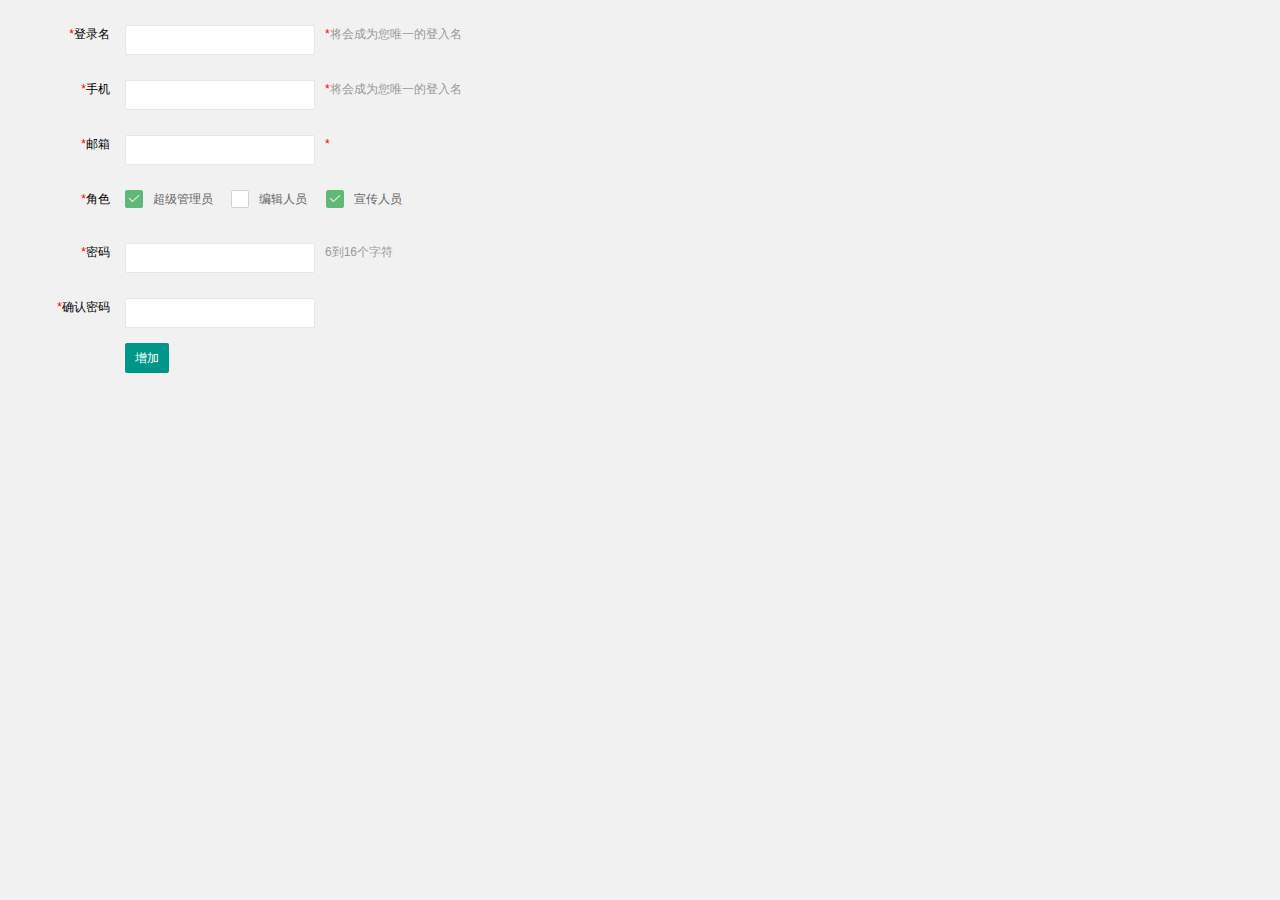
<file: crm/src/main/webapp/X-admin/admin-add.html>
<!DOCTYPE html>
<html class="x-admin-sm">
    
    <head>
        <meta charset="UTF-8">
        <title>欢迎页面-X-admin2.2</title>
        <meta name="renderer" content="webkit">
        <meta http-equiv="X-UA-Compatible" content="IE=edge,chrome=1">
        <meta name="viewport" content="width=device-width,user-scalable=yes, minimum-scale=0.4, initial-scale=0.8,target-densitydpi=low-dpi" />
        <link rel="stylesheet" href="./css/font.css">
        <link rel="stylesheet" href="./css/xadmin.css">
        <script type="text/javascript" src="./lib/layui/layui.js" charset="utf-8"></script>
        <script type="text/javascript" src="./js/xadmin.js"></script>
        <!-- 让IE8/9支持媒体查询，从而兼容栅格 -->
        <!--[if lt IE 9]>
            <script src="https://cdn.staticfile.org/html5shiv/r29/html5.min.js"></script>
            <script src="https://cdn.staticfile.org/respond.js/1.4.2/respond.min.js"></script>
        <![endif]-->
    </head>
    <body>
        <div class="layui-fluid">
            <div class="layui-row">
                <form class="layui-form">
                  <div class="layui-form-item">
                      <label for="username" class="layui-form-label">
                          <span class="x-red">*</span>登录名
                      </label>
                      <div class="layui-input-inline">
                          <input type="text" id="username" name="username" required="" lay-verify="required"
                          autocomplete="off" class="layui-input">
                      </div>
                      <div class="layui-form-mid layui-word-aux">
                          <span class="x-red">*</span>将会成为您唯一的登入名
                      </div>
                  </div>
                  <div class="layui-form-item">
                      <label for="phone" class="layui-form-label">
                          <span class="x-red">*</span>手机
                      </label>
                      <div class="layui-input-inline">
                          <input type="text" id="phone" name="phone" required="" lay-verify="phone"
                          autocomplete="off" class="layui-input">
                      </div>
                      <div class="layui-form-mid layui-word-aux">
                          <span class="x-red">*</span>将会成为您唯一的登入名
                      </div>
                  </div>
                  <div class="layui-form-item">
                      <label for="L_email" class="layui-form-label">
                          <span class="x-red">*</span>邮箱
                      </label>
                      <div class="layui-input-inline">
                          <input type="text" id="L_email" name="email" required="" lay-verify="email"
                          autocomplete="off" class="layui-input">
                      </div>
                      <div class="layui-form-mid layui-word-aux">
                          <span class="x-red">*</span>
                      </div>
                  </div>
                  <div class="layui-form-item">
                      <label class="layui-form-label"><span class="x-red">*</span>角色</label>
                      <div class="layui-input-block">
                        <input type="checkbox" name="like1[write]" lay-skin="primary" title="超级管理员" checked="">
                        <input type="checkbox" name="like1[read]" lay-skin="primary" title="编辑人员">
                        <input type="checkbox" name="like1[write]" lay-skin="primary" title="宣传人员" checked="">
                      </div>
                  </div>
                  <div class="layui-form-item">
                      <label for="L_pass" class="layui-form-label">
                          <span class="x-red">*</span>密码
                      </label>
                      <div class="layui-input-inline">
                          <input type="password" id="L_pass" name="pass" required="" lay-verify="pass"
                          autocomplete="off" class="layui-input">
                      </div>
                      <div class="layui-form-mid layui-word-aux">
                          6到16个字符
                      </div>
                  </div>
                  <div class="layui-form-item">
                      <label for="L_repass" class="layui-form-label">
                          <span class="x-red">*</span>确认密码
                      </label>
                      <div class="layui-input-inline">
                          <input type="password" id="L_repass" name="repass" required="" lay-verify="repass"
                          autocomplete="off" class="layui-input">
                      </div>
                  </div>
                  <div class="layui-form-item">
                      <label for="L_repass" class="layui-form-label">
                      </label>
                      <button  class="layui-btn" lay-filter="add" lay-submit="">
                          增加
                      </button>
                  </div>
              </form>
            </div>
        </div>
        <script>layui.use(['form', 'layer'],
            function() {
                $ = layui.jquery;
                var form = layui.form,
                layer = layui.layer;

                //自定义验证规则
                form.verify({
                    nikename: function(value) {
                        if (value.length < 5) {
                            return '昵称至少得5个字符啊';
                        }
                    },
                    pass: [/(.+){6,12}$/, '密码必须6到12位'],
                    repass: function(value) {
                        if ($('#L_pass').val() != $('#L_repass').val()) {
                            return '两次密码不一致';
                        }
                    }
                });

                //监听提交
                form.on('submit(add)',
                function(data) {
                    console.log(data);
                    //发异步，把数据提交给php
                    layer.alert("增加成功", {
                        icon: 6
                    },
                    function() {
                        //关闭当前frame
                        xadmin.close();

                        // 可以对父窗口进行刷新 
                        xadmin.father_reload();
                    });
                    return false;
                });

            });</script>
        <script>var _hmt = _hmt || []; (function() {
                var hm = document.createElement("script");
                hm.src = "https://hm.baidu.com/hm.js?b393d153aeb26b46e9431fabaf0f6190";
                var s = document.getElementsByTagName("script")[0];
                s.parentNode.insertBefore(hm, s);
            })();</script>
    </body>

</html>
</file>
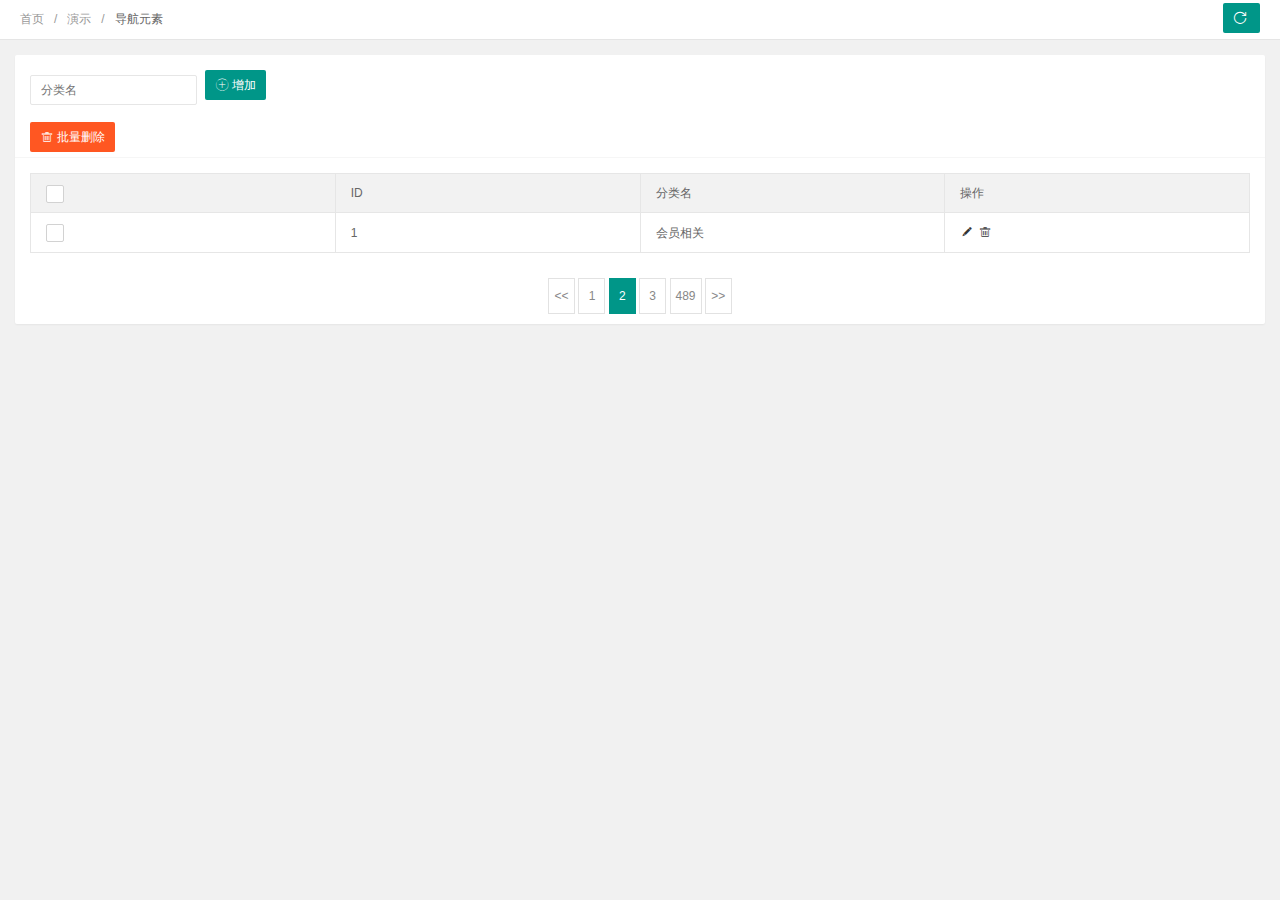
<file: crm/src/main/webapp/X-admin/admin-cate.html>
<!DOCTYPE html>
<html class="x-admin-sm">
    <head>
        <meta charset="UTF-8">
        <title>欢迎页面-X-admin2.2</title>
        <meta name="renderer" content="webkit">
        <meta http-equiv="X-UA-Compatible" content="IE=edge,chrome=1">
        <meta name="viewport" content="width=device-width,user-scalable=yes, minimum-scale=0.4, initial-scale=0.8,target-densitydpi=low-dpi" />
        <link rel="stylesheet" href="./css/font.css">
        <link rel="stylesheet" href="./css/xadmin.css">
        <script src="./lib/layui/layui.js" charset="utf-8"></script>
        <script type="text/javascript" src="./js/xadmin.js"></script>
        <!--[if lt IE 9]>
          <script src="https://cdn.staticfile.org/html5shiv/r29/html5.min.js"></script>
          <script src="https://cdn.staticfile.org/respond.js/1.4.2/respond.min.js"></script>
        <![endif]-->
    </head>
    <body>
        <div class="x-nav">
          <span class="layui-breadcrumb">
            <a href="">首页</a>
            <a href="">演示</a>
            <a>
              <cite>导航元素</cite></a>
          </span>
          <a class="layui-btn layui-btn-small" style="line-height:1.6em;margin-top:3px;float:right" onclick="location.reload()" title="刷新">
            <i class="layui-icon layui-icon-refresh" style="line-height:30px"></i></a>
        </div>
        <div class="layui-fluid">
            <div class="layui-row layui-col-space15">
                <div class="layui-col-md12">
                    <div class="layui-card">
                        <div class="layui-card-body ">
                            <form class="layui-form layui-col-space5">
                                
                                <div class="layui-inline layui-show-xs-block">
                                    <input type="text" name="username"  placeholder="分类名" autocomplete="off" class="layui-input">
                                </div>
                                <div class="layui-inline layui-show-xs-block">
                                    <button class="layui-btn"  lay-submit="" lay-filter="sreach"><i class="layui-icon"></i>增加</button>
                                </div>
                            </form>
                        </div>
                        <div class="layui-card-header">
                            <button class="layui-btn layui-btn-danger" onclick="delAll()"><i class="layui-icon"></i>批量删除</button>
                        </div>
                        <div class="layui-card-body ">
                            <table class="layui-table layui-form">
                                <thead>
                                  <tr>
                                    <th>
                                     <input type="checkbox" name=""  lay-skin="primary">
                                    </th>
                                    <th>ID</th>
                                    <th>分类名</th>
                                    <th>操作</th>
                                </thead>
                                <tbody>
                                  <tr>
                                    <td>
                                      <input type="checkbox" name=""  lay-skin="primary">
                                    </td>
                                    <td>1</td>
                                    <td>会员相关</td>
                                    <td class="td-manage">
                                      <a title="编辑"  onclick="xadmin.open('编辑','admin-edit.html')" href="javascript:;">
                                        <i class="layui-icon">&#xe642;</i>
                                      </a>
                                      <a title="删除" onclick="member_del(this,'要删除的id')" href="javascript:;">
                                        <i class="layui-icon">&#xe640;</i>
                                      </a>
                                    </td>
                                  </tr>
                                </tbody>
                              </table>
                        </div>
                        <div class="layui-card-body ">
                            <div class="page">
                                <div>
                                  <a class="prev" href="">&lt;&lt;</a>
                                  <a class="num" href="">1</a>
                                  <span class="current">2</span>
                                  <a class="num" href="">3</a>
                                  <a class="num" href="">489</a>
                                  <a class="next" href="">&gt;&gt;</a>
                                </div>
                            </div>
                        </div>
                    </div>
                </div>
            </div>
        </div> 
    </body>
    <script>
      layui.use(['laydate','form'], function(){
        var laydate = layui.laydate;
        var form = layui.form;
        
        //执行一个laydate实例
        laydate.render({
          elem: '#start' //指定元素
        });

        //执行一个laydate实例
        laydate.render({
          elem: '#end' //指定元素
        });
      });

       /*用户-停用*/
      function member_stop(obj,id){
          layer.confirm('确认要停用吗？',function(index){

              if($(obj).attr('title')=='启用'){

                //发异步把用户状态进行更改
                $(obj).attr('title','停用')
                $(obj).find('i').html('&#xe62f;');

                $(obj).parents("tr").find(".td-status").find('span').addClass('layui-btn-disabled').html('已停用');
                layer.msg('已停用!',{icon: 5,time:1000});

              }else{
                $(obj).attr('title','启用')
                $(obj).find('i').html('&#xe601;');

                $(obj).parents("tr").find(".td-status").find('span').removeClass('layui-btn-disabled').html('已启用');
                layer.msg('已启用!',{icon: 5,time:1000});
              }
              
          });
      }

      /*用户-删除*/
      function member_del(obj,id){
          layer.confirm('确认要删除吗？',function(index){
              //发异步删除数据
              $(obj).parents("tr").remove();
              layer.msg('已删除!',{icon:1,time:1000});
          });
      }



      function delAll (argument) {

        var data = tableCheck.getData();
  
        layer.confirm('确认要删除吗？'+data,function(index){
            //捉到所有被选中的，发异步进行删除
            layer.msg('删除成功', {icon: 1});
            $(".layui-form-checked").not('.header').parents('tr').remove();
        });
      }
    </script>
    <script>var _hmt = _hmt || []; (function() {
        var hm = document.createElement("script");
        hm.src = "https://hm.baidu.com/hm.js?b393d153aeb26b46e9431fabaf0f6190";
        var s = document.getElementsByTagName("script")[0];
        s.parentNode.insertBefore(hm, s);
      })();</script>
</html>
</file>
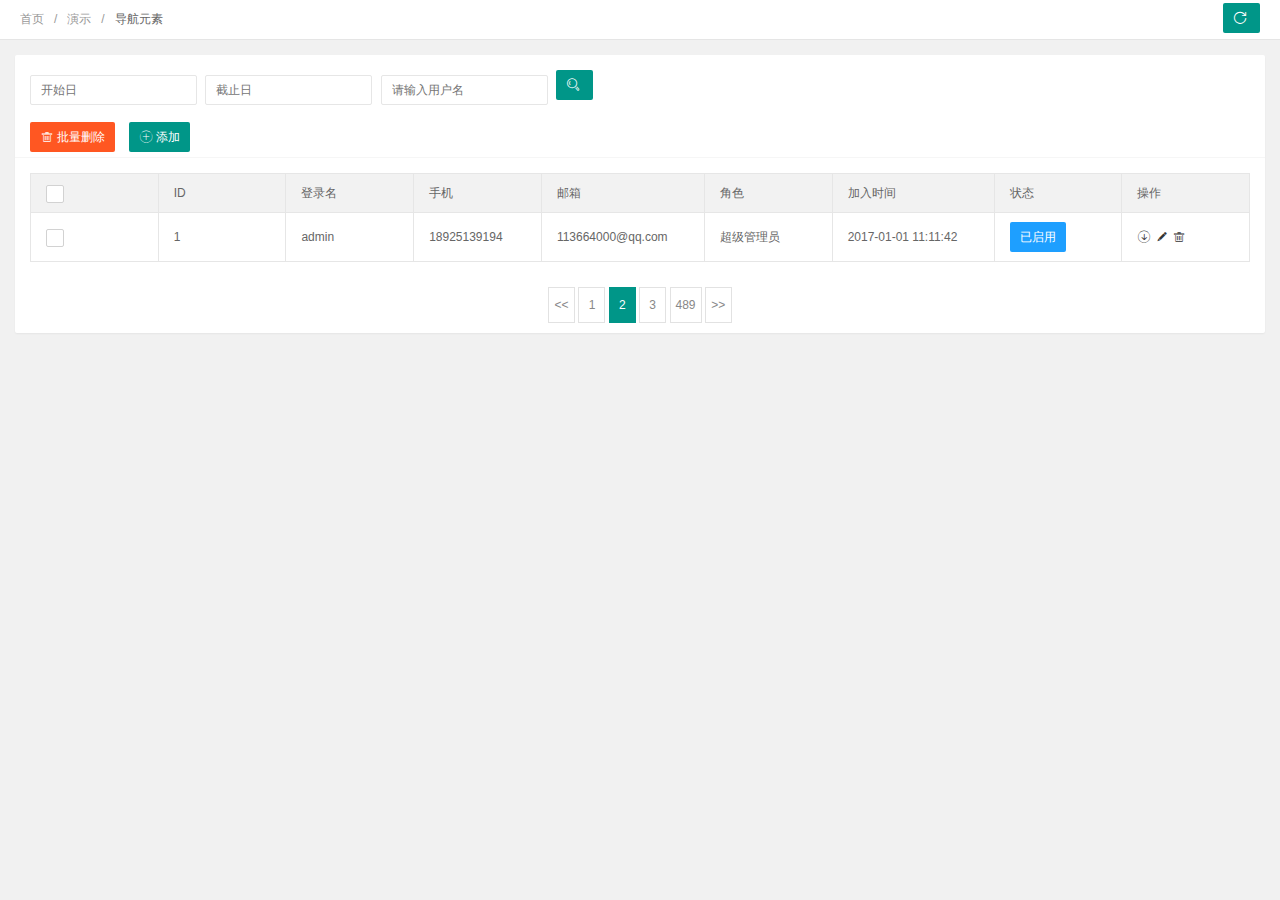
<file: crm/src/main/webapp/X-admin/admin-list.html>
<!DOCTYPE html>
<html class="x-admin-sm">
    <head>
        <meta charset="UTF-8">
        <title>欢迎页面-X-admin2.2</title>
        <meta name="renderer" content="webkit">
        <meta http-equiv="X-UA-Compatible" content="IE=edge,chrome=1">
        <meta name="viewport" content="width=device-width,user-scalable=yes, minimum-scale=0.4, initial-scale=0.8,target-densitydpi=low-dpi" />
        <link rel="stylesheet" href="./css/font.css">
        <link rel="stylesheet" href="./css/xadmin.css">
        <script src="./lib/layui/layui.js" charset="utf-8"></script>
        <script type="text/javascript" src="./js/xadmin.js"></script>
        <!--[if lt IE 9]>
          <script src="https://cdn.staticfile.org/html5shiv/r29/html5.min.js"></script>
          <script src="https://cdn.staticfile.org/respond.js/1.4.2/respond.min.js"></script>
        <![endif]-->
    </head>
    <body>
        <div class="x-nav">
          <span class="layui-breadcrumb">
            <a href="">首页</a>
            <a href="">演示</a>
            <a>
              <cite>导航元素</cite></a>
          </span>
          <a class="layui-btn layui-btn-small" style="line-height:1.6em;margin-top:3px;float:right" onclick="location.reload()" title="刷新">
            <i class="layui-icon layui-icon-refresh" style="line-height:30px"></i></a>
        </div>
        <div class="layui-fluid">
            <div class="layui-row layui-col-space15">
                <div class="layui-col-md12">
                    <div class="layui-card">
                        <div class="layui-card-body ">
                            <form class="layui-form layui-col-space5">
                                <div class="layui-inline layui-show-xs-block">
                                    <input class="layui-input"  autocomplete="off" placeholder="开始日" name="start" id="start">
                                </div>
                                <div class="layui-inline layui-show-xs-block">
                                    <input class="layui-input"  autocomplete="off" placeholder="截止日" name="end" id="end">
                                </div>
                                <div class="layui-inline layui-show-xs-block">
                                    <input type="text" name="username"  placeholder="请输入用户名" autocomplete="off" class="layui-input">
                                </div>
                                <div class="layui-inline layui-show-xs-block">
                                    <button class="layui-btn"  lay-submit="" lay-filter="sreach"><i class="layui-icon">&#xe615;</i></button>
                                </div>
                            </form>
                        </div>
                        <div class="layui-card-header">
                            <button class="layui-btn layui-btn-danger" onclick="delAll()"><i class="layui-icon"></i>批量删除</button>
                            <button class="layui-btn" onclick="xadmin.open('添加用户','./admin-add.html',600,400)"><i class="layui-icon"></i>添加</button>
                        </div>
                        <div class="layui-card-body ">
                            <table class="layui-table layui-form">
                              <thead>
                                <tr>
                                  <th>
                                    <input type="checkbox" name=""  lay-skin="primary">
                                  </th>
                                  <th>ID</th>
                                  <th>登录名</th>
                                  <th>手机</th>
                                  <th>邮箱</th>
                                  <th>角色</th>
                                  <th>加入时间</th>
                                  <th>状态</th>
                                  <th>操作</th>
                              </thead>
                              <tbody>
                                <tr>
                                  <td>
                                    <input type="checkbox" name=""  lay-skin="primary">
                                  </td>
                                  <td>1</td>
                                  <td>admin</td>
                                  <td>18925139194</td>
                                  <td>113664000@qq.com</td>
                                  <td>超级管理员</td>
                                  <td>2017-01-01 11:11:42</td>
                                  <td class="td-status">
                                    <span class="layui-btn layui-btn-normal layui-btn-mini">已启用</span></td>
                                  <td class="td-manage">
                                    <a onclick="member_stop(this,'10001')" href="javascript:;"  title="启用">
                                      <i class="layui-icon">&#xe601;</i>
                                    </a>
                                    <a title="编辑"  onclick="xadmin.open('编辑','admin-edit.html')" href="javascript:;">
                                      <i class="layui-icon">&#xe642;</i>
                                    </a>
                                    <a title="删除" onclick="member_del(this,'要删除的id')" href="javascript:;">
                                      <i class="layui-icon">&#xe640;</i>
                                    </a>
                                  </td>
                                </tr>
                              </tbody>
                            </table>
                        </div>
                        <div class="layui-card-body ">
                            <div class="page">
                                <div>
                                  <a class="prev" href="">&lt;&lt;</a>
                                  <a class="num" href="">1</a>
                                  <span class="current">2</span>
                                  <a class="num" href="">3</a>
                                  <a class="num" href="">489</a>
                                  <a class="next" href="">&gt;&gt;</a>
                                </div>
                            </div>
                        </div>
                    </div>
                </div>
            </div>
        </div> 
    </body>
    <script>
      layui.use(['laydate','form'], function(){
        var laydate = layui.laydate;
        var form = layui.form;
        
        //执行一个laydate实例
        laydate.render({
          elem: '#start' //指定元素
        });

        //执行一个laydate实例
        laydate.render({
          elem: '#end' //指定元素
        });
      });

       /*用户-停用*/
      function member_stop(obj,id){
          layer.confirm('确认要停用吗？',function(index){

              if($(obj).attr('title')=='启用'){

                //发异步把用户状态进行更改
                $(obj).attr('title','停用')
                $(obj).find('i').html('&#xe62f;');

                $(obj).parents("tr").find(".td-status").find('span').addClass('layui-btn-disabled').html('已停用');
                layer.msg('已停用!',{icon: 5,time:1000});

              }else{
                $(obj).attr('title','启用')
                $(obj).find('i').html('&#xe601;');

                $(obj).parents("tr").find(".td-status").find('span').removeClass('layui-btn-disabled').html('已启用');
                layer.msg('已启用!',{icon: 5,time:1000});
              }
              
          });
      }

      /*用户-删除*/
      function member_del(obj,id){
          layer.confirm('确认要删除吗？',function(index){
              //发异步删除数据
              $(obj).parents("tr").remove();
              layer.msg('已删除!',{icon:1,time:1000});
          });
      }



      function delAll (argument) {

        var data = tableCheck.getData();
  
        layer.confirm('确认要删除吗？'+data,function(index){
            //捉到所有被选中的，发异步进行删除
            layer.msg('删除成功', {icon: 1});
            $(".layui-form-checked").not('.header').parents('tr').remove();
        });
      }
    </script>
    <script>var _hmt = _hmt || []; (function() {
        var hm = document.createElement("script");
        hm.src = "https://hm.baidu.com/hm.js?b393d153aeb26b46e9431fabaf0f6190";
        var s = document.getElementsByTagName("script")[0];
        s.parentNode.insertBefore(hm, s);
      })();</script>
</html>
</file>
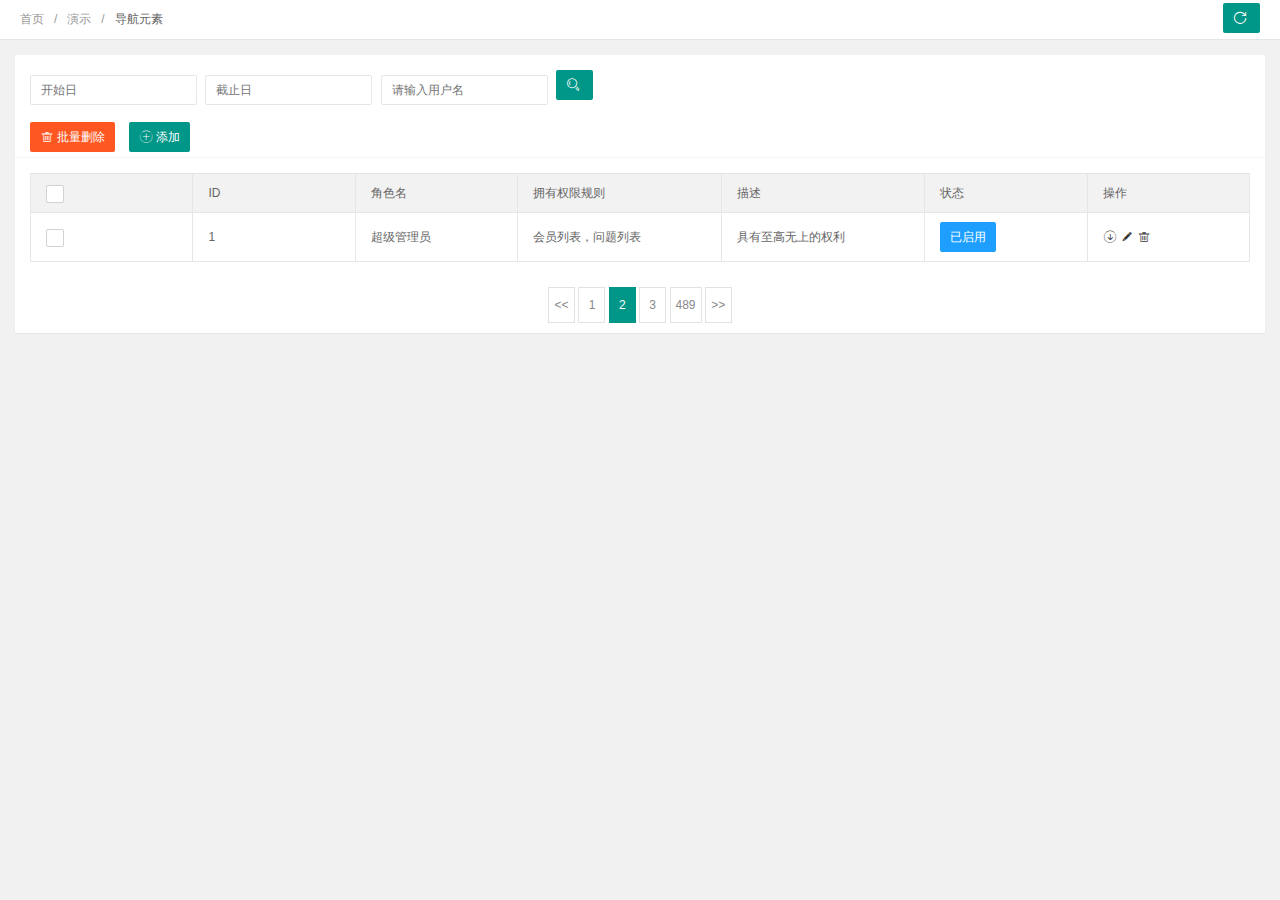
<file: crm/src/main/webapp/X-admin/admin-role.html>
<!DOCTYPE html>
<html class="x-admin-sm">
    <head>
        <meta charset="UTF-8">
        <title>欢迎页面-X-admin2.2</title>
        <meta name="renderer" content="webkit">
        <meta http-equiv="X-UA-Compatible" content="IE=edge,chrome=1">
        <meta name="viewport" content="width=device-width,user-scalable=yes, minimum-scale=0.4, initial-scale=0.8,target-densitydpi=low-dpi" />
        <link rel="stylesheet" href="./css/font.css">
        <link rel="stylesheet" href="./css/xadmin.css">
        <script src="./lib/layui/layui.js" charset="utf-8"></script>
        <script type="text/javascript" src="./js/xadmin.js"></script>
        <!--[if lt IE 9]>
          <script src="https://cdn.staticfile.org/html5shiv/r29/html5.min.js"></script>
          <script src="https://cdn.staticfile.org/respond.js/1.4.2/respond.min.js"></script>
        <![endif]-->
    </head>
    <body>
        <div class="x-nav">
          <span class="layui-breadcrumb">
            <a href="">首页</a>
            <a href="">演示</a>
            <a>
              <cite>导航元素</cite></a>
          </span>
          <a class="layui-btn layui-btn-small" style="line-height:1.6em;margin-top:3px;float:right" onclick="location.reload()" title="刷新">
            <i class="layui-icon layui-icon-refresh" style="line-height:30px"></i></a>
        </div>
        <div class="layui-fluid">
            <div class="layui-row layui-col-space15">
                <div class="layui-col-md12">
                    <div class="layui-card">
                        <div class="layui-card-body ">
                            <form class="layui-form layui-col-space5">
                                <div class="layui-inline layui-show-xs-block">
                                    <input class="layui-input"  autocomplete="off" placeholder="开始日" name="start" id="start">
                                </div>
                                <div class="layui-inline layui-show-xs-block">
                                    <input class="layui-input"  autocomplete="off" placeholder="截止日" name="end" id="end">
                                </div>
                                <div class="layui-inline layui-show-xs-block">
                                    <input type="text" name="username"  placeholder="请输入用户名" autocomplete="off" class="layui-input">
                                </div>
                                <div class="layui-inline layui-show-xs-block">
                                    <button class="layui-btn"  lay-submit="" lay-filter="sreach"><i class="layui-icon">&#xe615;</i></button>
                                </div>
                            </form>
                        </div>
                        <div class="layui-card-header">
                            <button class="layui-btn layui-btn-danger" onclick="delAll()"><i class="layui-icon"></i>批量删除</button>
                            <button class="layui-btn" onclick="xadmin.open('添加用户','./role-add.html',600,400)"><i class="layui-icon"></i>添加</button>
                        </div>
                        <div class="layui-card-body ">
                            <table class="layui-table layui-form">
                              <thead>
                                <tr>
                                  <th>
                                    <input type="checkbox" name=""  lay-skin="primary">
                                  </th>
                                  <th>ID</th>
                                  <th>角色名</th>
                                  <th>拥有权限规则</th>
                                  <th>描述</th>
                                  <th>状态</th>
                                  <th>操作</th>
                              </thead>
                              <tbody>
                                <tr>
                                  <td>
                                    <input type="checkbox" name=""  lay-skin="primary">
                                  </td>
                                  <td>1</td>
                                  <td>超级管理员</td>
                                  <td>会员列表，问题列表</td>
                                  <td>具有至高无上的权利</td>
                                  <td class="td-status">
                                    <span class="layui-btn layui-btn-normal layui-btn-mini">已启用</span></td>
                                  <td class="td-manage">
                                    <a onclick="member_stop(this,'10001')" href="javascript:;"  title="启用">
                                      <i class="layui-icon">&#xe601;</i>
                                    </a>
                                    <a title="编辑"  onclick="xadmin.open('编辑','role-add.html')" href="javascript:;">
                                      <i class="layui-icon">&#xe642;</i>
                                    </a>
                                    <a title="删除" onclick="member_del(this,'要删除的id')" href="javascript:;">
                                      <i class="layui-icon">&#xe640;</i>
                                    </a>
                                  </td>
                                </tr>
                              </tbody>
                            </table>
                        </div>
                        <div class="layui-card-body ">
                            <div class="page">
                                <div>
                                  <a class="prev" href="">&lt;&lt;</a>
                                  <a class="num" href="">1</a>
                                  <span class="current">2</span>
                                  <a class="num" href="">3</a>
                                  <a class="num" href="">489</a>
                                  <a class="next" href="">&gt;&gt;</a>
                                </div>
                            </div>
                        </div>
                    </div>
                </div>
            </div>
        </div> 
    </body>
    <script>
      layui.use(['laydate','form'], function(){
        var laydate = layui.laydate;
        var form = layui.form;
        
        //执行一个laydate实例
        laydate.render({
          elem: '#start' //指定元素
        });

        //执行一个laydate实例
        laydate.render({
          elem: '#end' //指定元素
        });
      });

       /*用户-停用*/
      function member_stop(obj,id){
          layer.confirm('确认要停用吗？',function(index){

              if($(obj).attr('title')=='启用'){

                //发异步把用户状态进行更改
                $(obj).attr('title','停用')
                $(obj).find('i').html('&#xe62f;');

                $(obj).parents("tr").find(".td-status").find('span').addClass('layui-btn-disabled').html('已停用');
                layer.msg('已停用!',{icon: 5,time:1000});

              }else{
                $(obj).attr('title','启用')
                $(obj).find('i').html('&#xe601;');

                $(obj).parents("tr").find(".td-status").find('span').removeClass('layui-btn-disabled').html('已启用');
                layer.msg('已启用!',{icon: 5,time:1000});
              }
              
          });
      }

      /*用户-删除*/
      function member_del(obj,id){
          layer.confirm('确认要删除吗？',function(index){
              //发异步删除数据
              $(obj).parents("tr").remove();
              layer.msg('已删除!',{icon:1,time:1000});
          });
      }



      function delAll (argument) {

        var data = tableCheck.getData();
  
        layer.confirm('确认要删除吗？'+data,function(index){
            //捉到所有被选中的，发异步进行删除
            layer.msg('删除成功', {icon: 1});
            $(".layui-form-checked").not('.header').parents('tr').remove();
        });
      }
    </script>
    <script>var _hmt = _hmt || []; (function() {
        var hm = document.createElement("script");
        hm.src = "https://hm.baidu.com/hm.js?b393d153aeb26b46e9431fabaf0f6190";
        var s = document.getElementsByTagName("script")[0];
        s.parentNode.insertBefore(hm, s);
      })();</script>
</html>
</file>
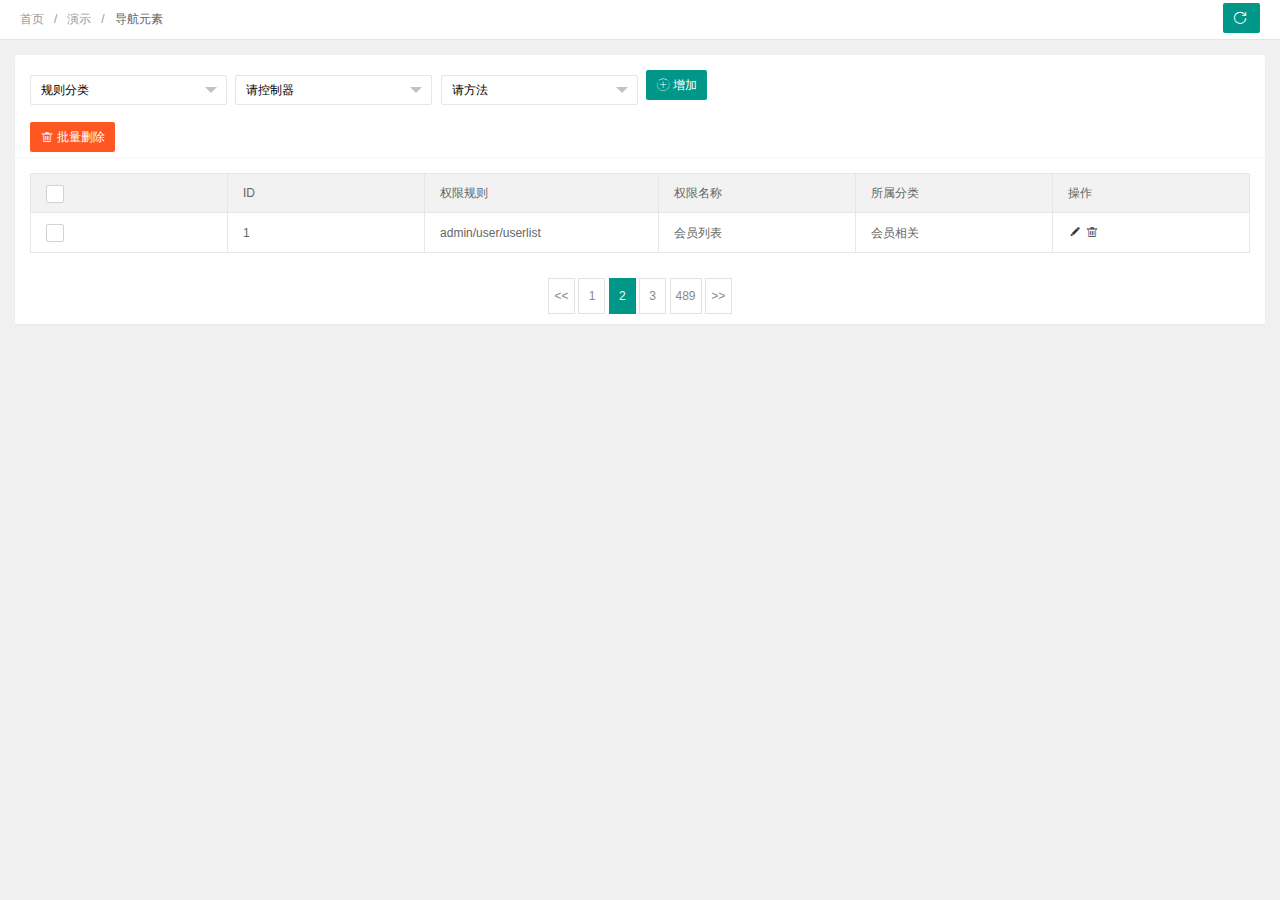
<file: crm/src/main/webapp/X-admin/admin-rule.html>
<!DOCTYPE html>
<html class="x-admin-sm">
    <head>
        <meta charset="UTF-8">
        <title>欢迎页面-X-admin2.2</title>
        <meta name="renderer" content="webkit">
        <meta http-equiv="X-UA-Compatible" content="IE=edge,chrome=1">
        <meta name="viewport" content="width=device-width,user-scalable=yes, minimum-scale=0.4, initial-scale=0.8,target-densitydpi=low-dpi" />
        <link rel="stylesheet" href="./css/font.css">
        <link rel="stylesheet" href="./css/xadmin.css">
        <script src="./lib/layui/layui.js" charset="utf-8"></script>
        <script type="text/javascript" src="./js/xadmin.js"></script>
        <!--[if lt IE 9]>
          <script src="https://cdn.staticfile.org/html5shiv/r29/html5.min.js"></script>
          <script src="https://cdn.staticfile.org/respond.js/1.4.2/respond.min.js"></script>
        <![endif]-->
    </head>
    <body>
        <div class="x-nav">
          <span class="layui-breadcrumb">
            <a href="">首页</a>
            <a href="">演示</a>
            <a>
              <cite>导航元素</cite></a>
          </span>
          <a class="layui-btn layui-btn-small" style="line-height:1.6em;margin-top:3px;float:right" onclick="location.reload()" title="刷新">
            <i class="layui-icon layui-icon-refresh" style="line-height:30px"></i></a>
        </div>
        <div class="layui-fluid">
            <div class="layui-row layui-col-space15">
                <div class="layui-col-md12">
                    <div class="layui-card">
                        <div class="layui-card-body ">
                            <form class="layui-form layui-col-space5">
                                
                                <div class="layui-inline layui-show-xs-block">
                                    <select name="cateid">
                                      <option>规则分类</option>
                                      <option>文章</option>
                                      <option>会员</option>
                                      <option>权限</option>
                                    </select>
                                </div>
                                <div class="layui-inline layui-show-xs-block">
                                    <select name="contrller">
                                      <option>请控制器</option>
                                      <option>Index</option>
                                      <option>Goods</option>
                                      <option>Cate</option>
                                    </select>
                                </div>
                                <div class="layui-inline layui-show-xs-block">
                                    <select name="action">
                                      <option>请方法</option>
                                      <option>add</option>
                                      <option>login</option>
                                      <option>checklogin</option>
                                    </select>
                                </div>
                                <div class="layui-inline layui-show-xs-block">
                                    <button class="layui-btn"  lay-submit="" lay-filter="sreach"><i class="layui-icon"></i>增加</button>
                                </div>
                            </form>
                        </div>
                        <div class="layui-card-header">
                            <button class="layui-btn layui-btn-danger" onclick="delAll()"><i class="layui-icon"></i>批量删除</button>
                        </div>
                        <div class="layui-card-body ">
                            <table class="layui-table layui-form">
                              <thead>
                                <tr>
                                  <th>
                                    <input type="checkbox" name=""  lay-skin="primary">
                                  </th>
                                  <th>ID</th>
                                  <th>权限规则</th>
                                  <th>权限名称</th>
                                  <th>所属分类</th>
                                  <th>操作</th>
                              </thead>
                              <tbody>
                                <tr>
                                  <td>
                                   <input type="checkbox" name=""  lay-skin="primary">
                                  </td>
                                  <td>1</td>
                                  <td>admin/user/userlist</td>
                                  <td>会员列表</td>
                                  <td>会员相关</td>
                                  <td class="td-manage">
                                    <a title="编辑"  onclick="xadmin.open('编辑','xxx.html')" href="javascript:;">
                                      <i class="layui-icon">&#xe642;</i>
                                    </a>
                                    <a title="删除" onclick="member_del(this,'要删除的id')" href="javascript:;">
                                      <i class="layui-icon">&#xe640;</i>
                                    </a>
                                  </td>
                                </tr>
                              </tbody>
                            </table>
                        </div>
                        <div class="layui-card-body ">
                            <div class="page">
                                <div>
                                  <a class="prev" href="">&lt;&lt;</a>
                                  <a class="num" href="">1</a>
                                  <span class="current">2</span>
                                  <a class="num" href="">3</a>
                                  <a class="num" href="">489</a>
                                  <a class="next" href="">&gt;&gt;</a>
                                </div>
                            </div>
                        </div>
                    </div>
                </div>
            </div>
        </div> 
    </body>
    <script>
      layui.use(['laydate','form'], function(){
        var laydate = layui.laydate;
        var form = layui.form;
        
        //执行一个laydate实例
        laydate.render({
          elem: '#start' //指定元素
        });

        //执行一个laydate实例
        laydate.render({
          elem: '#end' //指定元素
        });
      });

       /*用户-停用*/
      function member_stop(obj,id){
          layer.confirm('确认要停用吗？',function(index){

              if($(obj).attr('title')=='启用'){

                //发异步把用户状态进行更改
                $(obj).attr('title','停用')
                $(obj).find('i').html('&#xe62f;');

                $(obj).parents("tr").find(".td-status").find('span').addClass('layui-btn-disabled').html('已停用');
                layer.msg('已停用!',{icon: 5,time:1000});

              }else{
                $(obj).attr('title','启用')
                $(obj).find('i').html('&#xe601;');

                $(obj).parents("tr").find(".td-status").find('span').removeClass('layui-btn-disabled').html('已启用');
                layer.msg('已启用!',{icon: 5,time:1000});
              }
              
          });
      }

      /*用户-删除*/
      function member_del(obj,id){
          layer.confirm('确认要删除吗？',function(index){
              //发异步删除数据
              $(obj).parents("tr").remove();
              layer.msg('已删除!',{icon:1,time:1000});
          });
      }



      function delAll (argument) {

        var data = tableCheck.getData();
  
        layer.confirm('确认要删除吗？'+data,function(index){
            //捉到所有被选中的，发异步进行删除
            layer.msg('删除成功', {icon: 1});
            $(".layui-form-checked").not('.header').parents('tr').remove();
        });
      }
    </script>
    <script>var _hmt = _hmt || []; (function() {
        var hm = document.createElement("script");
        hm.src = "https://hm.baidu.com/hm.js?b393d153aeb26b46e9431fabaf0f6190";
        var s = document.getElementsByTagName("script")[0];
        s.parentNode.insertBefore(hm, s);
      })();</script>
</html>
</file>
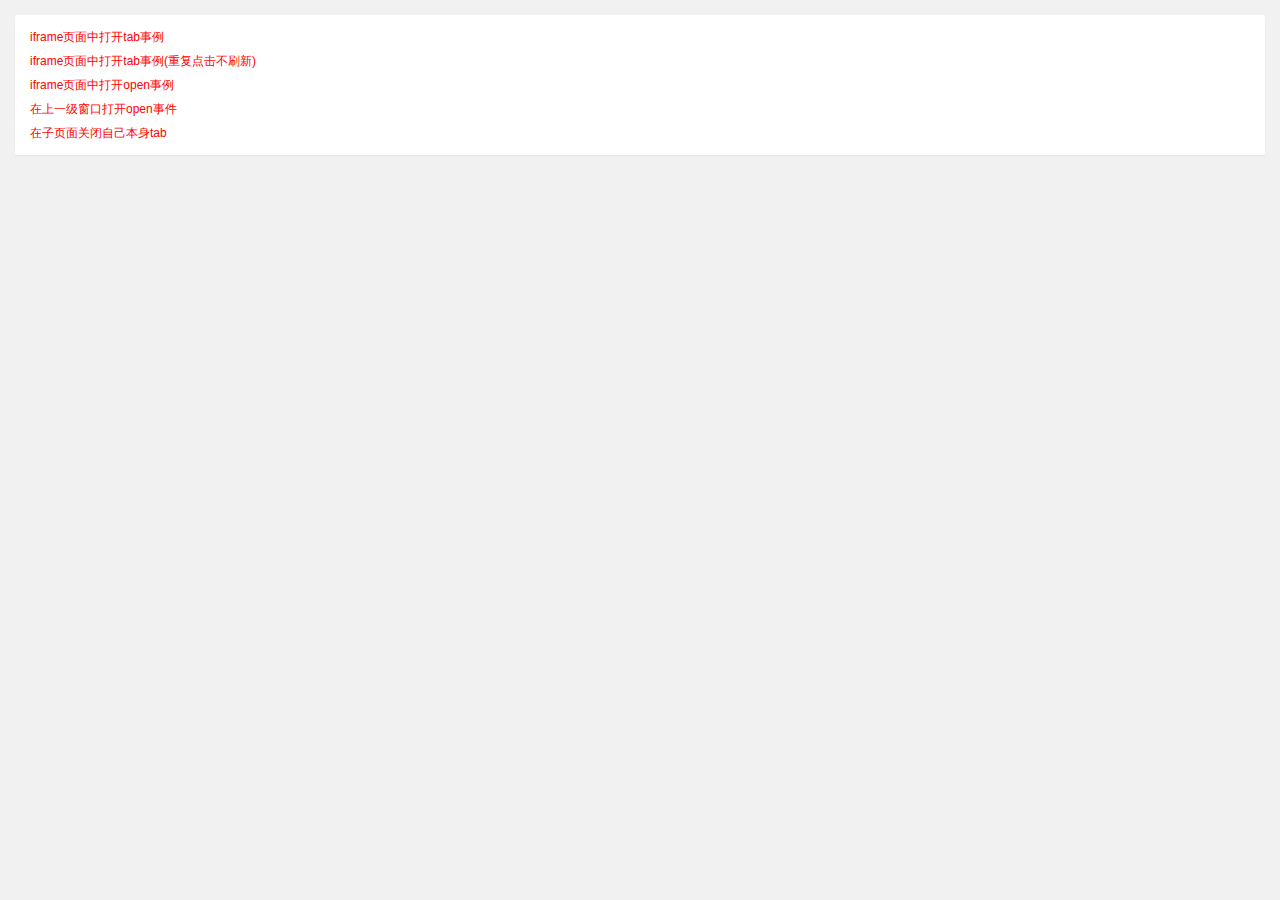
<file: crm/src/main/webapp/X-admin/demo.html>
<!DOCTYPE html>
<html class="x-admin-sm">
    <head>
        <meta charset="UTF-8">
        <title>欢迎页面-X-admin2.2</title>
        <meta name="renderer" content="webkit">
        <meta http-equiv="X-UA-Compatible" content="IE=edge,chrome=1">
        <meta name="viewport" content="width=device-width,user-scalable=yes, minimum-scale=0.4, initial-scale=0.8,target-densitydpi=low-dpi" />
        <link rel="stylesheet" href="./css/font.css">
        <link rel="stylesheet" href="./css/xadmin.css">
        <script src="./lib/layui/layui.js" charset="utf-8"></script>
        <script type="text/javascript" src="./js/xadmin.js"></script>
        <!--[if lt IE 9]>
          <script src="https://cdn.staticfile.org/html5shiv/r29/html5.min.js"></script>
          <script src="https://cdn.staticfile.org/respond.js/1.4.2/respond.min.js"></script>
        <![endif]-->
    </head>
    <body>
        <div class="layui-fluid">
            <div class="layui-row layui-col-space15">
                <div class="layui-col-md12">
                    <div class="layui-card">
                        <div class="layui-card-body ">
                            <a onclick="parent.xadmin.add_tab('在tab打开','https://www.baidu.com',true)" style="color: red" href="javascript:;">iframe页面中打开tab事例</a>
                            <br>
                            <a onclick="parent.xadmin.add_tab('在tab打开','https://www.baidu.com')" style="color: red" href="javascript:;">iframe页面中打开tab事例(重复点击不刷新)</a>
                            <br>
                            <a onclick="xadmin.open('iframe页面中打开open事例','https://www.163.com')" style="color: red" href="javascript:;">iframe页面中打开open事例</a>
                            <br>
                            <a onclick="parent.xadmin.open('在上一级窗口打开open事件','http://www.baidu.com')" style="color: red" href="javascript:;">在上一级窗口打开open事件</a>
                            <br>
                            <a onclick="xadmin.del_tab()" style="color: red" href="javascript:;">在子页面关闭自己本身tab</a>
                        </div>
                    </div>
                </div>
            </div>
        </div>
        </div>
    </body>
</html>
</file>
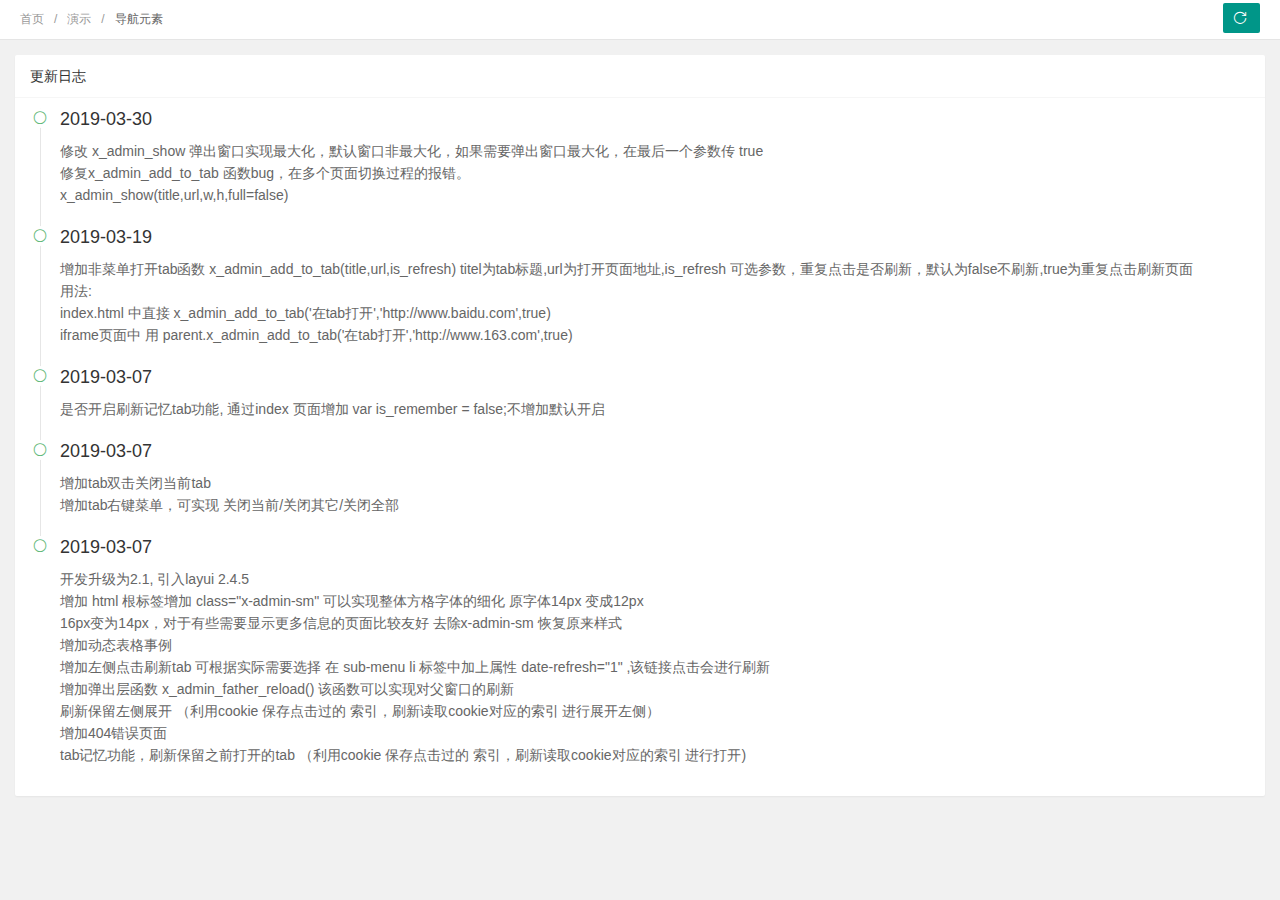
<file: crm/src/main/webapp/X-admin/log.html>
<!DOCTYPE html>
<html class="x-admin-sm">
    <head>
        <meta charset="UTF-8">
        <title>欢迎页面-X-admin2.2</title>
        <meta name="renderer" content="webkit">
        <meta http-equiv="X-UA-Compatible" content="IE=edge,chrome=1">
        <meta name="viewport" content="width=device-width,user-scalable=yes, minimum-scale=0.4, initial-scale=0.8,target-densitydpi=low-dpi" />
        <link rel="stylesheet" href="./css/font.css">
        <link rel="stylesheet" href="./css/xadmin.css">
        <script src="./lib/layui/layui.js" charset="utf-8"></script>
        <script type="text/javascript" src="./js/xadmin.js"></script>
        <!--[if lt IE 9]>
          <script src="https://cdn.staticfile.org/html5shiv/r29/html5.min.js"></script>
          <script src="https://cdn.staticfile.org/respond.js/1.4.2/respond.min.js"></script>
        <![endif]-->
    </head>
    <body>
        <div class="x-nav">
          <span class="layui-breadcrumb">
            <a href="">首页</a>
            <a href="">演示</a>
            <a>
              <cite>导航元素</cite></a>
          </span>
          <a class="layui-btn layui-btn-small" style="line-height:1.6em;margin-top:3px;float:right" onclick="location.reload()" title="刷新">
            <i class="layui-icon layui-icon-refresh" style="line-height:30px"></i></a>
        </div>
        <div class="layui-fluid">
            <div class="layui-row layui-col-space15">
                <div class="layui-col-md12">
                    <div class="layui-card">
                        <div class="layui-card-header">
                          更新日志
                        </div>
                        <div class="layui-card-body ">
                          <ul class="layui-timeline">
                            <li class="layui-timeline-item">
                              <i class="layui-icon layui-timeline-axis">&#xe63f;</i>
                              <div class="layui-timeline-content layui-text">
                                <h3 class="layui-timeline-title">2019-03-30</h3>
                                <p>
                                  修改 x_admin_show 弹出窗口实现最大化，默认窗口非最大化，如果需要弹出窗口最大化，在最后一个参数传 true <br>  

                                  修复x_admin_add_to_tab 函数bug，在多个页面切换过程的报错。<br>

                                  x_admin_show(title,url,w,h,full=false)
                                </p>
                              </div>
                            </li>
                            <li class="layui-timeline-item">
                              <i class="layui-icon layui-timeline-axis">&#xe63f;</i>
                              <div class="layui-timeline-content layui-text">
                                <h3 class="layui-timeline-title">2019-03-19</h3>
                                <p>增加非菜单打开tab函数 x_admin_add_to_tab(title,url,is_refresh) titel为tab标题,url为打开页面地址,is_refresh 可选参数，重复点击是否刷新，默认为false不刷新,true为重复点击刷新页面<br>
用法:<br>
index.html 中直接 x_admin_add_to_tab('在tab打开','http://www.baidu.com',true)<br>
iframe页面中  用 parent.x_admin_add_to_tab('在tab打开','http://www.163.com',true)</p>
                              </div>
                            </li>
                            <li class="layui-timeline-item">
                              <i class="layui-icon layui-timeline-axis">&#xe63f;</i>
                              <div class="layui-timeline-content layui-text">
                                <h3 class="layui-timeline-title">2019-03-07</h3>
                                <p>
                                  是否开启刷新记忆tab功能, 通过index 页面增加 var is_remember = false;不增加默认开启
                                </p>
                              </div>
                            </li>
                            <li class="layui-timeline-item">
                              <i class="layui-icon layui-timeline-axis">&#xe63f;</i>
                              <div class="layui-timeline-content layui-text">
                                <h3 class="layui-timeline-title">2019-03-07</h3>
                                <p>
                                  增加tab双击关闭当前tab<br>
增加tab右键菜单，可实现 关闭当前/关闭其它/关闭全部
                                </p>
                              </div>
                            </li>
                            <li class="layui-timeline-item">
                              <i class="layui-icon layui-timeline-axis">&#xe63f;</i>
                              <div class="layui-timeline-content layui-text">
                                <h3 class="layui-timeline-title">2019-03-07</h3>
                                <p>
                                  开发升级为2.1, 引入layui 2.4.5<br>
增加 html 根标签增加 class="x-admin-sm" 可以实现整体方格字体的细化 原字体14px 变成12px<br>16px变为14px，对于有些需要显示更多信息的页面比较友好 去除x-admin-sm 恢复原来样式<br>
增加动态表格事例<br>
增加左侧点击刷新tab 可根据实际需要选择 在 sub-menu li 标签中加上属性 date-refresh="1" ,该链接点击会进行刷新<br>
增加弹出层函数 x_admin_father_reload() 该函数可以实现对父窗口的刷新<br>
刷新保留左侧展开 （利用cookie 保存点击过的 索引，刷新读取cookie对应的索引 进行展开左侧）<br>
增加404错误页面<br>
tab记忆功能，刷新保留之前打开的tab （利用cookie 保存点击过的 索引，刷新读取cookie对应的索引 进行打开)
                                </p>
                              </div>
                            </li>
                          </ul>
                    </div>
                  </div>
                </div>
              </div>
            </div>
          </body>
          </html>
</file>
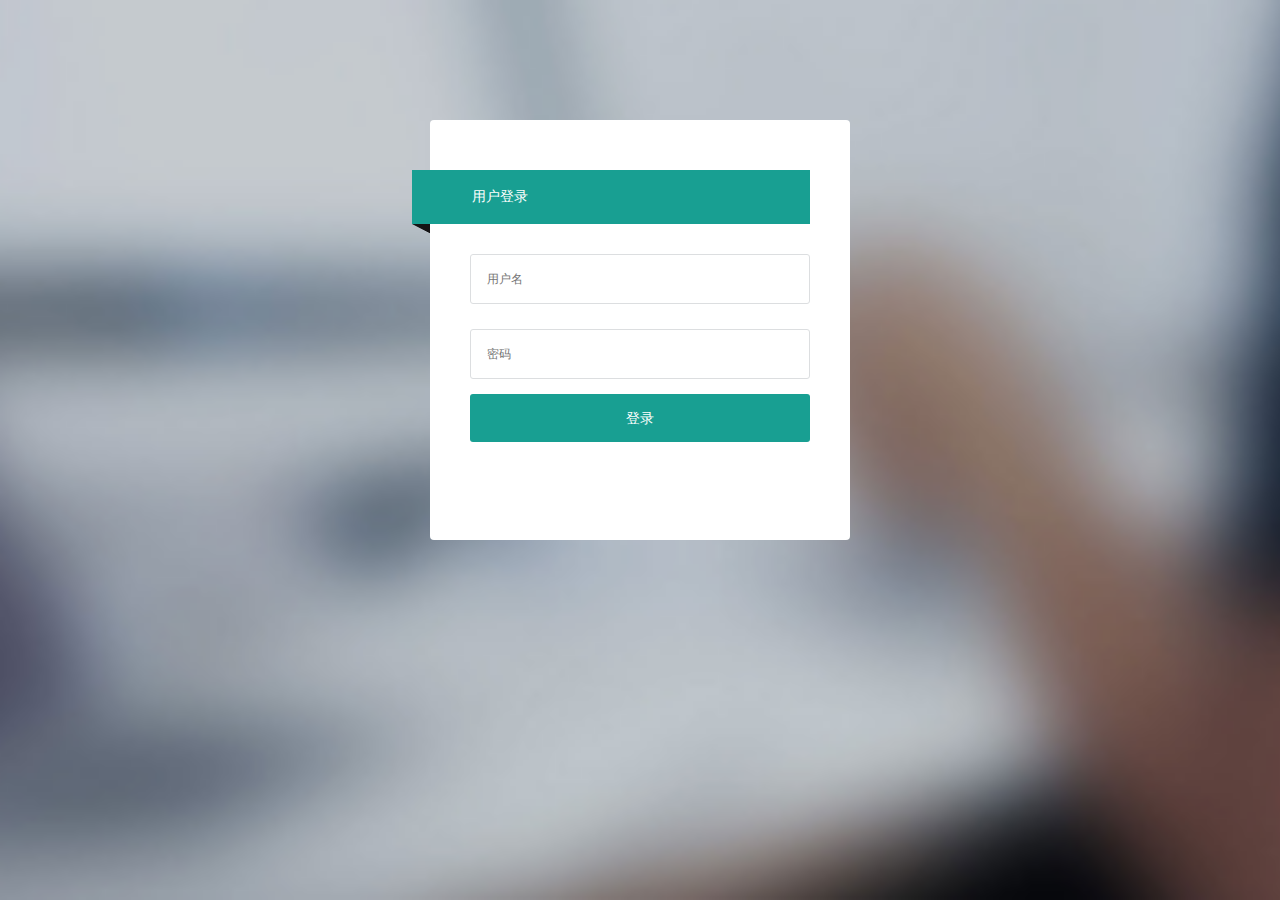
<file: crm/src/main/webapp/X-admin/login.html>
<!doctype html>
<html class="x-admin-sm">
<head>
<meta charset="UTF-8">
<title>后台登录-X-admin2.2</title>
<meta name="renderer" content="webkit|ie-comp|ie-stand">
<meta http-equiv="X-UA-Compatible" content="IE=edge,chrome=1">
<meta name="viewport"
	content="width=device-width,user-scalable=yes, minimum-scale=0.4, initial-scale=0.8,target-densitydpi=low-dpi" />
<meta http-equiv="Cache-Control" content="no-siteapp" />
<link rel="stylesheet" href="./css/font.css">
<link rel="stylesheet" href="./css/login.css">
<link rel="stylesheet" href="./css/xadmin.css">
<script type="text/javascript"
	src="js/jquery.min.js"></script>
<script src="./lib/layui/layui.js" charset="utf-8"></script>
<!--[if lt IE 9]>
      <script src="https://cdn.staticfile.org/html5shiv/r29/html5.min.js"></script>
      <script src="https://cdn.staticfile.org/respond.js/1.4.2/respond.min.js"></script>
    <![endif]-->
</head>
<body class="login-bg">

	<div class="login layui-anim layui-anim-up">
		<div class="message">用户登录</div>
		<div id="darkbannerwrap"></div>

		<form method="post" class="layui-form">
			<input name="tel" placeholder="用户名" type="text"
				lay-verify="required" class="layui-input">
			<hr class="hr15">
			<input name="pass" lay-verify="required" placeholder="密码"
				type="password" class="layui-input">
			<hr class="hr15">
			<input value="登录" lay-submit lay-filter="login" style="width: 100%;"
				type="submit">
			<hr class="hr20">
		</form>
	</div>

	<script>
		$(function() {
			layui.use([ 'form', 'layer' ], function() {
				var form = layui.form;
				var layer = layui.layer;
				// layer.msg('玩命卖萌中', function(){
				//   //关闭后的操作
				//   });
				//监听提交

				//加载弹出组件
				//登录的点击事件
				form.on('submit(login)', function(data) {
					var tel = $('[name=tel]').val();
					var pass = $('[name=pass]').val();
					$.ajax({
						type : "post",
						url : "../User/login",//请求地址
						data : {
							"tel" : tel,
							"pass" : pass
						},//向后台提交的参数
						success : function(json) {//后台返回值
							alert(json);
							if (json == "true") {
								location.href = 'index.html';
							} else {
								layer.msg("用户名或密码不正确", {
									icon : 7
								});
							}

						}
					})
					return false;
				});

			});
		})
	</script>
	<!-- 底部结束 -->

</body>
</html>
</file>
<file: crm/src/main/webapp/X-admin/css/font.css>
@font-face {
  font-family: 'iconfont';
  src: url('../fonts/iconfont.eot');
  src: url('../fonts/iconfont.eot?#iefix') format('embedded-opentype'),
  url('../fonts/iconfont.woff') format('woff'),
  url('../fonts/iconfont.ttf') format('truetype'),
  url('../fonts/iconfont.svg#iconfont') format('svg');
}
.iconfont{
  font-family:"iconfont" !important;
  font-size:16px;font-style:normal;
  -webkit-font-smoothing: antialiased;
  -webkit-text-stroke-width: 0.2px;
  -moz-osx-font-smoothing: grayscale;
}
</file>
<file: crm/src/main/webapp/X-admin/css/xadmin.css>
@charset "utf-8";
@import url(../lib/layui/css/layui.css);
*{
    margin: 0px;
    padding: 0px;
    font-family: "Helvetica Neue", Helvetica, Arial, sans-serif;
}
a{
    text-decoration: none;
}
html{
    width: 100%;
    height: 100%;
    overflow-x:hidden; 
    overflow-y:auto;
}
body{
    width: 100%;
    min-height: 100%;
    background: #f1f1f1;
    /*background: #fff;*/
}
.x-red{
    color: red;
}

.layui-form-switch{
    margin-top: 0px;
}
.layui-input:focus, .layui-textarea:focus {
    border-color: #189f92!important;
}

.layui-fluid{
    padding:15px;
}
.x-nav{
    padding: 0 20px;
    position: relative;
    z-index: 99;
    border-bottom: 1px solid #e5e5e5;
    line-height: 39px;
    height: 39px;
    overflow: hidden;
    background: #fff;
}
.page{
    text-align: center;

}
.page a{
    display: inline-block;
    background: #fff;
    color: #888;
    padding: 5px;
    min-width: 15px;
    border: 1px solid #E2E2E2;

}
.page span{
    display: inline-block;
    padding: 5px;
    min-width: 15px;
    border: 1px solid #E2E2E2;
}
.page span.current{
    display: inline-block;
    background: #009688;
    color: #fff;
    padding: 5px;
    min-width: 15px;
    border: 1px solid #009688;
}
.page .pagination li{
    display: inline-block;
    margin-right: 5px;
    text-align: center;
}
.page .pagination li.active span{
    background: #009688;
    color: #fff;
    border: 1px solid #009688;

}

/*登录样式*/
/*头部*/
.container{
    width: 100%;
    height: 45px;
    background-color: #222;
}
.container a,.layui-nav .layui-nav-item a{
    color: #fff;
}
.container .logo a{
    background-color: rgba(0,0,0,0);
}
.container .logo a{
    float: left;
    font-size: 18px;
    padding-left: 20px;
    line-height: 45px;
    width: 200px;
}
.container .right{
    background-color:rgba(0,0,0,0);
    float: right;

}
.container .left_open{
    height: 45px;
    float: left;
    margin-left: 10px;
}
.container .left_open i{
    display: block;
    background: rgba(255,255,255,0.1);
    width: 32px;
    height: 32px;
    line-height: 32px;
    border-radius: 3px;
    text-align: center;
    margin-top: 7px;
    cursor: pointer;
}
.container .left_open i:hover{
    background: rgba(255,255,255,0.3);
}

.container .left{
    background-color:rgba(0,0,0,0);
    float: left;

}
.container .layui-nav-item{
    line-height: 45px;
}
.container .layui-nav-more{
    top: 20px;
}
.container .layui-nav-child{
    top: 50px;
}
.container .layui-nav-child i{
    margin-right: 10px;
}
.layui-nav .layui-nav-item a{
    cursor: pointer;
}
.layui-nav .layui-nav-child a{
    color: #333;
    cursor: pointer;
}
.left-nav{
    position: absolute;
    top: 45px;
    bottom: 0px;
    /*bottom: 42px;*/
    left: 0;
    z-index: 2;
    padding-top: 10px;
    background-color: #EEEEEE;
    width: 220px;
    max-width: 220px;
    overflow: auto;
    overflow-x:hidden;
    overflow: hidden;

    /*width: 0px;*/
}
#side-nav{
    width: 220px;
}

.left-nav #nav li:hover > a{
    /*color: blue;*/
}
.left-nav #nav .current{
    background-color: rgba(0, 0, 0, 0.3);
}
.left-nav #nav li a{
    font-size: 14px;
    padding: 10px 15px 10px 15px;
    display: block;
    cursor: pointer;
    border-left: 4px solid transparent;
    transition: all 0.3s;
}
.left-nav a:hover{
    background: #009688 !important;
    color: #fff;
    border-color:  #04564e !important;
}
.left-nav a.active{
    background: #009688 !important;
    color: #fff;
    border-color:  #04564e !important;
}
.left-nav #nav li a cite{
    font-size: 14px;
}

.left-nav #nav li .sub-menu{
    display: none;
}
.left-nav #nav li .opened{
    display: block;
}
.left-nav #nav li .opened:hover{
    /*background: #fff ;*/
}
.left-nav #nav li .opened .current{
    
}
.left-nav #nav li .sub-menu li:hover{
    /*color: blue;*/
     /*background: #fff ;*/
}
.left-nav #nav li .sub-menu li a{
    padding: 12px 15px 12px 30px;
    font-size: 14px;
    cursor: pointer;
}
.left-nav #nav li .sub-menu li .sub-menu li a{
    padding-left: 45px;
}
/*.left-nav #nav li .sub-menu li a:hover{
    color: #148cf1;
}*/
.left-nav #nav li .sub-menu li a i{
    font-size: 12px;
}
.left-nav #nav li a i{
    padding-right: 10px;
    line-height: 14px;
}
.left-nav #nav li .nav_right{
    float: right;
    font-size: 16px;
}
.x-slide_left {
    width: 17px;
    height: 61px;
    background: url(../images/icon.png) 0 0 no-repeat;
    position: absolute;
    top: 200px;
    left: 220px;
    cursor: pointer;
    z-index: 3;
}
.page-content{
    position: absolute;
    top: 45px;
    right: 0;
    /*bottom: 42px;*/
    bottom: 0px;
    left: 220px;
    overflow: hidden;
    z-index: 1;
}
.page-content-bg{
    position: absolute;
    top: 45px;
    right: 0;
    /*bottom: 42px;*/
    bottom: 0px;
    left: 220px;
    background: rgba(0,0,0,0.5);
    overflow: hidden;
    z-index: 100;
    display: none;
}

.page-content .tab{
    height: 100%;
    width: 100%;
    /*background: #EFEEF0;*/
    margin: 0px;
}
.page-content .layui-tab-title{
    /*padding-top: 5px;*/
    height: 35px;
    background: #EFEEF0 ;
    position: relative;
    z-index: 100;
}
.page-content .layui-tab-title li.home i{
    padding-right: 5px;
}
.page-content .layui-tab-title li.home .layui-tab-close{
    display: none;
}
.page-content .layui-tab-title li{
    line-height: 35px;
}
.page-content .layui-tab-title .layui-this:after{
    height: 36px;
}
.page-content .layui-tab-title li .layui-tab-close{
    border-radius: 50%;
}
.page-content .layui-tab-title .layui-this{
    background: #fff ;
}
.page-content .layui-tab-bar{
    height:34px;
    line-height: 35px;
}
.page-content .layui-tab-content{
    position: absolute;
    top: 36px;
    bottom: 0px;
    width: 100%;
    padding: 0px;
    overflow: hidden;
}
.page-content .layui-tab-content .layui-tab-item{
    width: 100%;
    height: 100%;
    
}
.page-content .layui-tab-content .layui-tab-item iframe{
    width: 100%;
    height: 100%;

}
.x-admin-carousel,.layui-carousel,.x-admin-carousel>[carousel-item]>* {
    background-color:#fff
}

.x-admin-backlog .x-admin-backlog-body {
    display:block;
    padding:10px 15px;
    background-color:#f8f8f8;
    color:#999;
    border-radius:2px;
    transition:all .3s;
    -webkit-transition:all .3s
}
.x-admin-backlog-body h3 {
    padding-bottom:10px;
    font-size:12px
}
.x-admin-backlog-body p cite {
    font-style:normal;
    font-size:30px;
    font-weight:300;
    color:#009688
}
.x-admin-backlog-body:hover {
    background-color:#CFCFCF;
    color:#888
}

.layui-table td, .layui-table th{
    min-width: 80px;
}

table th, table td {
    word-break: break-all;
}

/*404页面样式*/
.fly-panel {
    margin-bottom: 15px;
    border-radius: 2px;
    /*background-color: #fff;*/
    box-shadow: 0 1px 2px 0 rgba(0,0,0,.05);
}
.fly-none {
    min-height: 600px;
    text-align: center;
    padding-top: 50px;
    color: #999;
}
.fly-none .layui-icon {
    line-height: 300px;
    font-size: 300px;
    color: #393D49;
}
.fly-none p {
    margin-top: 50px;
    padding: 0 15px;
    font-size: 20px;
    color: #999;
    font-weight: 300;
}
#tab_right{
    display: none;
    width: 80px;
    position: absolute;
    top: 35px;
    left: 0px;
}
#tab_right dl{
    top: 0px;
}
#tab_show{
    position: absolute;
    top: 36px;
    bottom: 0px;
    width: 100%;
    background:rgb(255, 255, 255,0);
    padding: 0px;
    overflow: hidden;
    display: none;
}


@media screen and (max-width: 768px){
    .fast-add{
        display: none;
    }
    .layui-nav .to-index{
        display: none;
    }
    .container .logo a{
        width: 140px;
    }
    .container .left_open {
        /*float: right;*/
    }
    .left-nav{
        width: 60px;
    }
    .left-nav #nav li a i{
        font-size: 18px;
    }
    .left-nav cite,.left-nav .nav_right{
        display: none;
    }
    .page-content{
        left: 60px;
    }
    .page-content .layui-tab-content .layui-tab-item{
        -webkit-overflow-scrolling: touch; 
        overflow-y: scroll; 
    }
    .x-so input.layui-input{
        width: 100%;
        margin: 10px;
    }
}

/*精细版样式*/

.x-admin-sm{
    font-size: 12px;
}
.x-admin-sm body{
    font-size: 12px;
}
/*登录页面样式*/
.x-admin-sm .login input[type=submit],.x-admin-sm .login input[type=button]{
    font-size: 14px;
}
.x-admin-sm .login input[type=text],
.x-admin-sm .login input[type=file],
.x-admin-sm .login input[type=password],
.x-admin-sm .login input[type=email], .x-admin-sm select {
    font-size: 12px;
}
.x-admin-sm .login .message{
    font-size: 14px;
}

.x-admin-sm .layui-table td, .x-admin-sm .layui-table th{
    font-size: 12px;
}
.x-admin-sm .layui-elem-field legend{
    font-size: 18px;
}

.x-admin-sm .x-admin-backlog-body p cite{
    font-size: 24px;
}
.x-admin-sm .left-nav #nav li a cite{
    font-size: 12px;
}
.x-admin-sm .iconfont{
    font-size: 14px;
}
.x-admin-sm .layui-tab-title li{
    font-size: 12px;
}
.x-admin-sm .layui-icon{
    font-size: 14px;
}
.x-admin-sm .layui-nav *{
    font-size: 12px;
}
.x-admin-sm  .layui-breadcrumb>*{
   font-size: 12px; 
}
.x-admin-sm  .layui-btn,.x-admin-sm .layui-btn-xs,.x-admin-sm .layui-btn-sm{
    font-size: 12px;
}

.x-admin-sm .layui-laydate{
    font-size: 12px;
}
.x-admin-sm  .layui-btn{
    height: 30px;
    line-height: 30px;
    padding: 0 10px;
}

.x-admin-sm .layui-btn-lg{
    height: 38px;
    line-height: 38px;
    padding: 0 18px;
    font-size: 14px;
}
.x-admin-sm .layui-layer-title,.x-admin-sm .layui-layer-dialog .layui-layer-content{
    font-size: 12px;
}
.x-admin-sm .layui-input,.x-admin-sm .layui-select,.x-admin-sm .layui-textarea{
    height: 30px;
}

.x-admin-sm .layui-form-pane .layui-form-label{
    height: 30px;
    line-height: 14px;
}
.x-admin-sm .layui-form-checkbox span{
    font-size: 12px;
}
.x-admin-sm .fly-none .layui-icon {
    line-height: 300px;
    font-size: 300px;
    color: #393D49;
}
</file>
<file: crm/src/main/webapp/X-admin/css/login.css>
/*
* @Author: xuebingsi
* @Date:   2019-04-01 13:37:17
* @Last Modified by:   zhibinm
* @Last Modified time: 2019-04-01 13:37:19
*/
.login-bg{
    /*background: #eeeeee url() 0 0 no-repeat;*/
     background:url(../images/bg.png) no-repeat center;
    background-size: cover;
    overflow: hidden;
}
.login{
    margin: 120px auto 0 auto;
    min-height: 420px;
    max-width: 420px;
    padding: 40px;
    background-color: #ffffff;
    margin-left: auto;
    margin-right: auto;
    border-radius: 4px;
    /* overflow-x: hidden; */
    box-sizing: border-box;
}
.login a.logo{
    display: block;
    height: 58px;
    width: 167px;
    margin: 0 auto 30px auto;
    background-size: 167px 42px;
}
.login .message {
    margin: 10px 0 0 -58px;
    padding: 18px 10px 18px 60px;
    background: #189F92;
    position: relative;
    color: #fff;
    font-size: 16px;
}
.login #darkbannerwrap {
    background: url(../images/aiwrap.png);
    width: 18px;
    height: 10px;
    margin: 0 0 20px -58px;
    position: relative;
}

.login input[type=text],
.login input[type=file],
.login input[type=password],
.login input[type=email], select {
    border: 1px solid #DCDEE0;
    vertical-align: middle;
    border-radius: 3px;
    height: 50px;
    padding: 0px 16px;
    font-size: 14px;
    color: #555555;
    outline:none;
    width:100%;
    box-sizing: border-box;
}
.login input[type=text]:focus,
.login input[type=file]:focus,
.login input[type=password]:focus,
.login input[type=email]:focus, select:focus {
    border: 1px solid #27A9E3;
}
.login input[type=submit],
.login input[type=button]{
    display: inline-block;
    vertical-align: middle;
    padding: 12px 24px;
    margin: 0px;
    font-size: 18px;
    line-height: 24px;
    text-align: center;
    white-space: nowrap;
    vertical-align: middle;
    cursor: pointer;
    color: #ffffff;
    background-color: #189F92;
    border-radius: 3px;
    border: none;
    -webkit-appearance: none;
    outline:none;
    width:100%;
}
.login hr {
    background: #fff url() 0 0 no-repeat;
}
.login hr.hr15 {
    height: 15px;
    border: none;
    margin: 0px;
    padding: 0px;
    width: 100%;
}
.login hr.hr20 {
    height: 20px;
    border: none;
    margin: 0px;
    padding: 0px;
    width: 100%;
}
</file>
